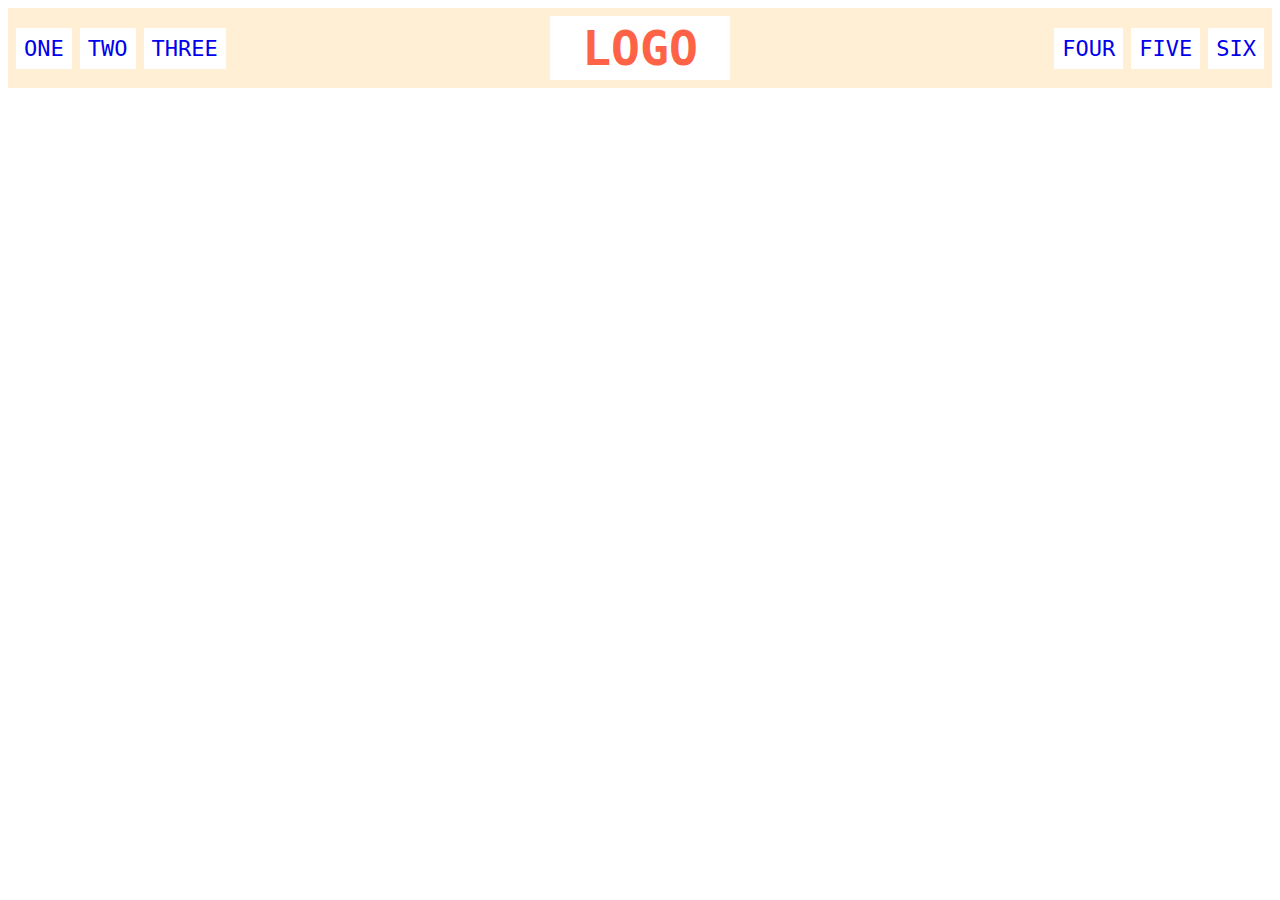
<file: flex/02-flex-header/index.html>
<!DOCTYPE html>
<html lang="en">
<head>
  <meta charset="UTF-8">
  <meta http-equiv="X-UA-Compatible" content="IE=edge">
  <meta name="viewport" content="width=device-width, initial-scale=1.0">
  <title>Flex Header</title>
  <link rel="stylesheet" href="style.css">
</head>
<body>
  <div class="header">
    <div class="links">
      <ul>
        <li><a href="#">ONE</a></li>
        <li><a href="#">TWO</a></li>
        <li><a href="#">THREE</a></li>
      </ul>
    </div>
    <div class="logo">LOGO</div>
    <div class="links">
      <ul>
        <li><a href="#">FOUR</a></li>
        <li><a href="#">FIVE</a></li>
        <li><a href="#">SIX</a></li>
      </ul>
    </div>
  </div>
</body>
</html>
</file>
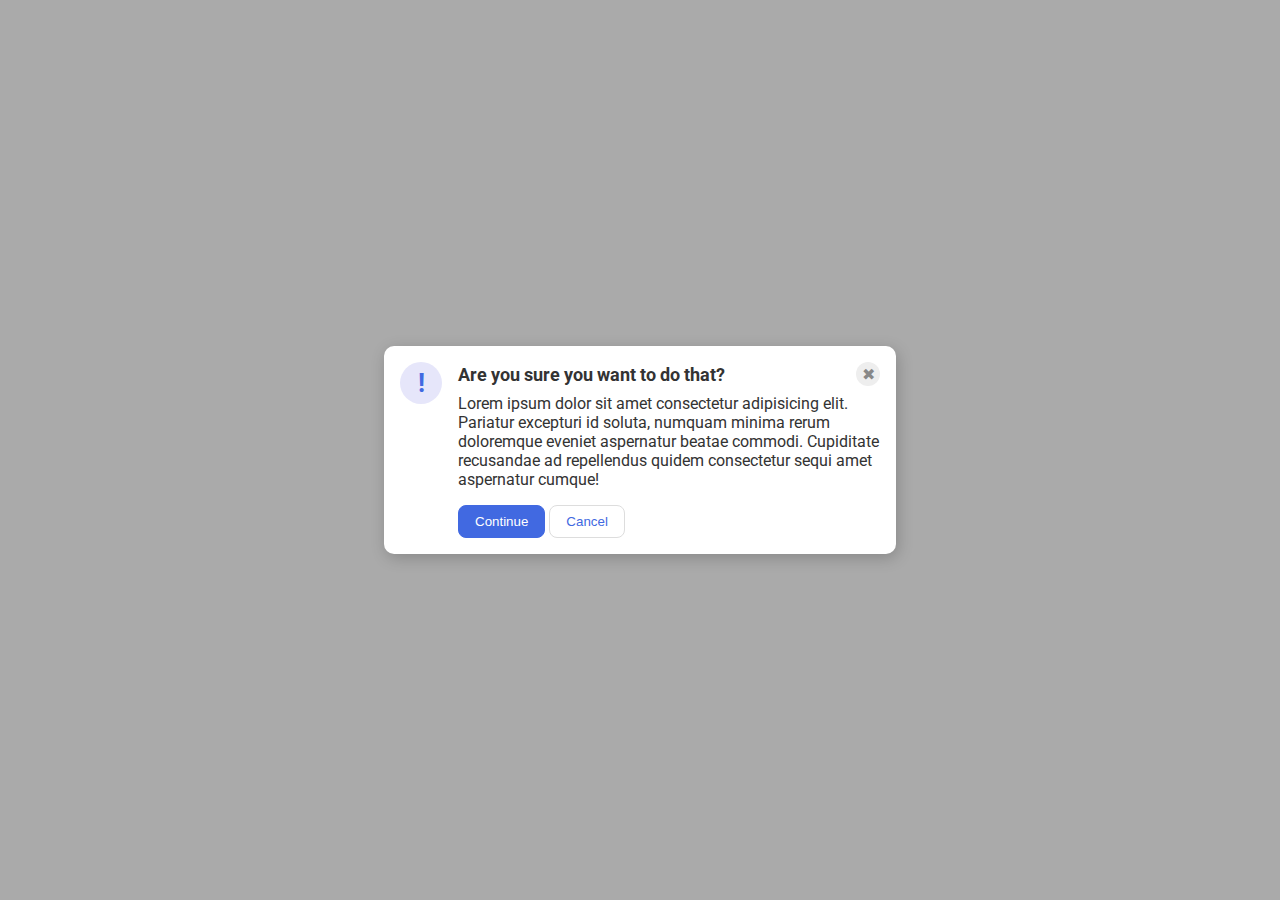
<file: flex/05-flex-modal/index.html>
<!DOCTYPE html>
<html lang="en">
<head>
  <meta charset="UTF-8">
  <meta http-equiv="X-UA-Compatible" content="IE=edge">
  <meta name="viewport" content="width=device-width, initial-scale=1.0">
  <link rel="stylesheet" href="style.css">
  <title>Modal</title>
</head>
<body>
  <div class="modal">
    <div class='icon-part'>
      <div class="icon">!</div>
    </div>
    <div class='text-part'>
      <div class='text-part-top'>
        <div class="header">Are you sure you want to do that?</div>
        <div class="close-button">✖</div>
      </div>
      <div class="text">Lorem ipsum dolor sit amet consectetur adipisicing elit. Pariatur excepturi id soluta, numquam minima rerum doloremque eveniet aspernatur beatae commodi. Cupiditate recusandae ad repellendus quidem consectetur sequi amet aspernatur cumque!</div>
      <div class='buttons-container'>
        <button class="continue">Continue</button>
        <button class="cancel">Cancel</button>
      </div>
    </div>
  </div>
  </div>
</body>
</html>
</file>
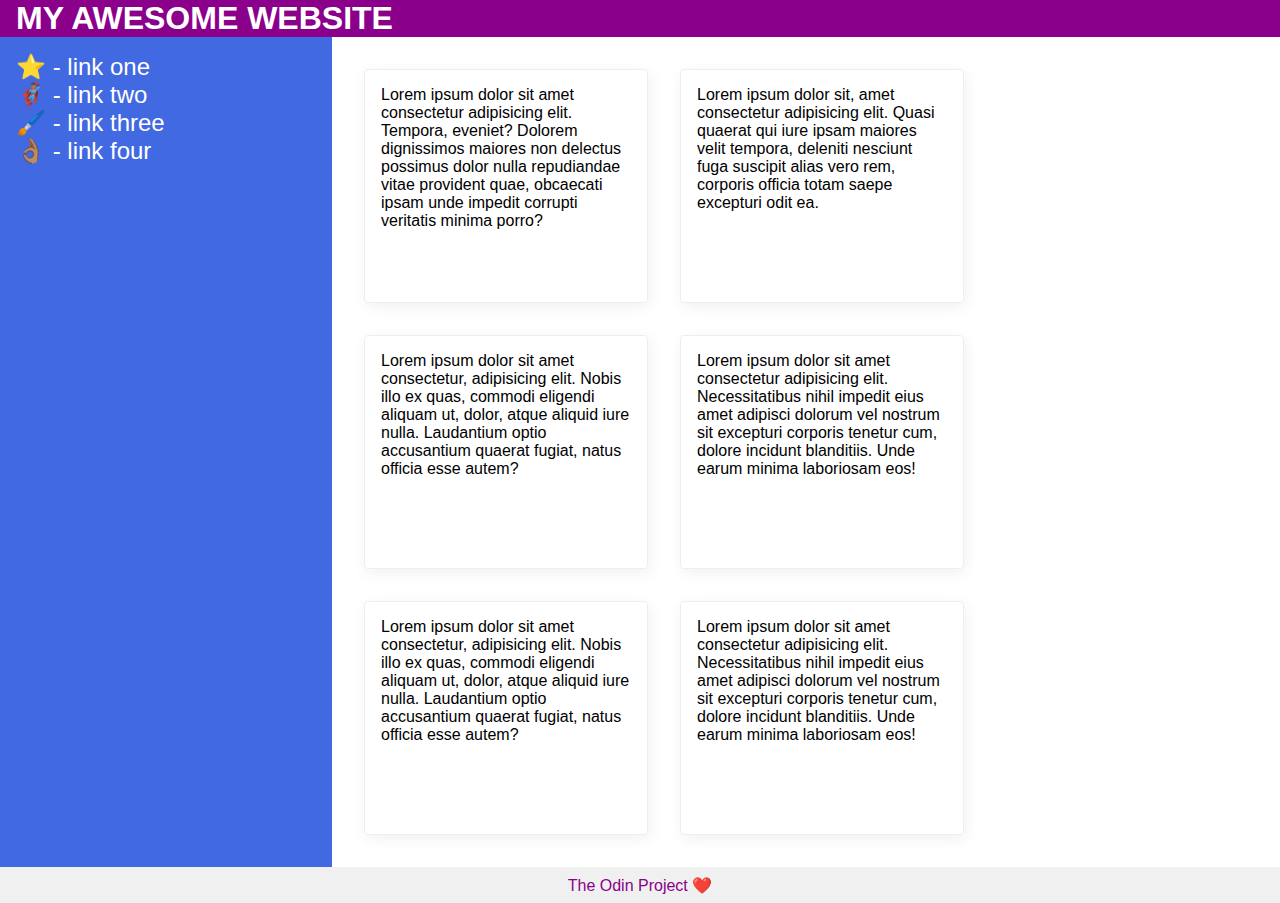
<file: flex/07-flex-layout-2/index.html>
<!DOCTYPE html>
<html lang="en">
<head>
  <meta charset="UTF-8">
  <meta http-equiv="X-UA-Compatible" content="IE=edge">
  <meta name="viewport" content="width=device-width, initial-scale=1.0">
  <title>The Holy Grail</title>
  <link rel="stylesheet" href="style.css">
</head>
<body>
  <header class="header">
    <div class="site-title">
      MY AWESOME WEBSITE
    </div>
  </header>
  <main> 
    <div class="sidebar">
      <ul>
        <li><a href="google.com">⭐ - link one</a></li>
        <li><a href="google.com">🦸🏽‍♂️ - link two</a></li>
        <li><a href="google.com">🖌️ - link three</a></li>
        <li><a href="google.com">👌🏽 - link four</a></li>
      </ul>
    </div>

    <div class="cards-container">
      <div class="card">Lorem ipsum dolor sit amet consectetur adipisicing elit. Tempora, eveniet? Dolorem dignissimos maiores non delectus possimus dolor nulla repudiandae vitae provident quae, obcaecati ipsam unde impedit corrupti veritatis minima porro?</div>
      <div class="card">Lorem ipsum dolor sit, amet consectetur adipisicing elit. Quasi quaerat qui iure ipsam maiores velit tempora, deleniti nesciunt fuga suscipit alias vero rem, corporis officia totam saepe excepturi odit ea.</div>
      <div class="card">Lorem ipsum dolor sit amet consectetur, adipisicing elit. Nobis illo ex quas, commodi eligendi aliquam ut, dolor, atque aliquid iure nulla. Laudantium optio accusantium quaerat fugiat, natus officia esse autem?</div>
      <div class="card">Lorem ipsum dolor sit amet consectetur adipisicing elit. Necessitatibus nihil impedit eius amet adipisci dolorum vel nostrum sit excepturi corporis tenetur cum, dolore incidunt blanditiis. Unde earum minima laboriosam eos!</div>
      <div class="card">Lorem ipsum dolor sit amet consectetur, adipisicing elit. Nobis illo ex quas, commodi eligendi aliquam ut, dolor, atque aliquid iure nulla. Laudantium optio accusantium quaerat fugiat, natus officia esse autem?</div>
      <div class="card">Lorem ipsum dolor sit amet consectetur adipisicing elit. Necessitatibus nihil impedit eius amet adipisci dolorum vel nostrum sit excepturi corporis tenetur cum, dolore incidunt blanditiis. Unde earum minima laboriosam eos!</div>
    </div>
  </main>
  <footer>
    The Odin Project ❤️
  </footer>
</body>
</html>
</file>
<file: flex/02-flex-header/style.css>
.header  {
  display: flex;
  justify-content: space-between;
  align-items: center;
  font-family: monospace;
  background: papayawhip;
}

.logo {
  font-size: 48px;
  font-weight: 900;
  color: tomato;
  background: white;
  padding: 4px 32px;
  margin: 0.5rem 0;
}

ul {
  /* this removes the dots on the list items*/
  list-style-type: none;
  padding: 0;
  margin: 0 0.25rem;
}

li {
  margin: 0 0.25rem;
}

a {
  font-size: 22px;
  background: white;
  padding: 8px;
  /* this removes the line under the links */
  text-decoration: none;
  display: block;
}

.links > ul {
  display: flex;
  justify-content: space-between;
}
</file>
<file: flex/05-flex-modal/style.css>
@import url('https://fonts.googleapis.com/css2?family=Roboto:wght@400;700&display=swap');

html, body {
  height: 100%;
}

body {
  font-family: Roboto, sans-serif;
  margin: 0;
  background: #aaa;
  color: #333;
  /* I'll give you this one for free lol */
  display: flex;
  align-items: center;
  justify-content: center;
}

.modal {
  background: white;
  width: 480px;
  border-radius: 10px;
  box-shadow: 2px 4px 16px rgba(0,0,0,.2);
}

.icon {
  color: royalblue;
  font-size: 26px;
  font-weight: 700;
  background: lavender;
  width: 42px;
  height: 42px;
  border-radius: 50%;
  display: flex;
  align-items: center;
  justify-content: center;
}

.close-button {
  background: #eee;
  border-radius: 50%;
  color: #888;
  font-weight: 400;
  font-size: 16px;
  height: 24px;
  width: 24px;
  display: flex;
  align-items: center;
  justify-content: center;
}

button {
  padding: 8px 16px;
  border-radius: 8px;
}

button.continue {
  background: royalblue;
  border: 1px solid royalblue;
  color: white;
}

button.cancel {
  background: white;
  border: 1px solid #ddd;
  color: royalblue;
}

.modal {
  display: flex;
  gap: 1rem;
  padding: 1rem;
}

.text-part-top {
  display: flex;
  justify-content: space-between;
  align-items: center;
  margin-bottom: 0.5rem;
}

.text-part .text {
  margin-bottom: 1rem;
}

.text-part-top .header {
  font-weight: bold;
  font-size: large;
}
</file>
<file: flex/07-flex-layout-2/style.css>
body {
  display: flex;
  flex-direction: column;
  font-family: -apple-system, BlinkMacSystemFont, 'Segoe UI', Roboto, Oxygen, Ubuntu, Cantarell, 'Open Sans', 'Helvetica Neue', sans-serif;
  margin: 0;
  min-height: 100vh;
  max-height: 100vh;
}

ul {
  list-style-type: none;
  padding: 0;
  margin: 0;
}

a {
  display: inline-block;
  text-decoration: inherit;
  color: inherit;
}

header {
  display: flex;
  align-items: center;
  height: 72px;
  background: darkmagenta;
  color: white;
}

header > .site-title {
  margin-left: 1rem;
  font-size: 2rem;
  font-weight: 900;
}

footer {
  height: 72px;
  min-height: 36px;
  background: #eee;
  color: darkmagenta;
  background-color: rgba(60,64,67,0.08);
  display: flex;
  justify-content: center;
  align-items: center;
}

main {
  display: flex;
  flex-grow: 1;
}

.sidebar {
  font-size: 1.5rem;
  width: 300px;
  flex-shrink: 0;
  background: royalblue;
  color: white;
  padding: 1rem;
}


.cards-container {
  display: flex;
  justify-content: start;
  align-items: center;
  flex-wrap: wrap;
  gap: 2rem;
  padding: 2rem;
  flex-grow: 1;
}

.card {
  width: 250px;
  height: 200px;
  border: 1px solid #eee;
  box-shadow: 2px 4px 16px rgba(0,0,0,.06);
  border-radius: 4px;
  padding: 1rem;
}
</file>
